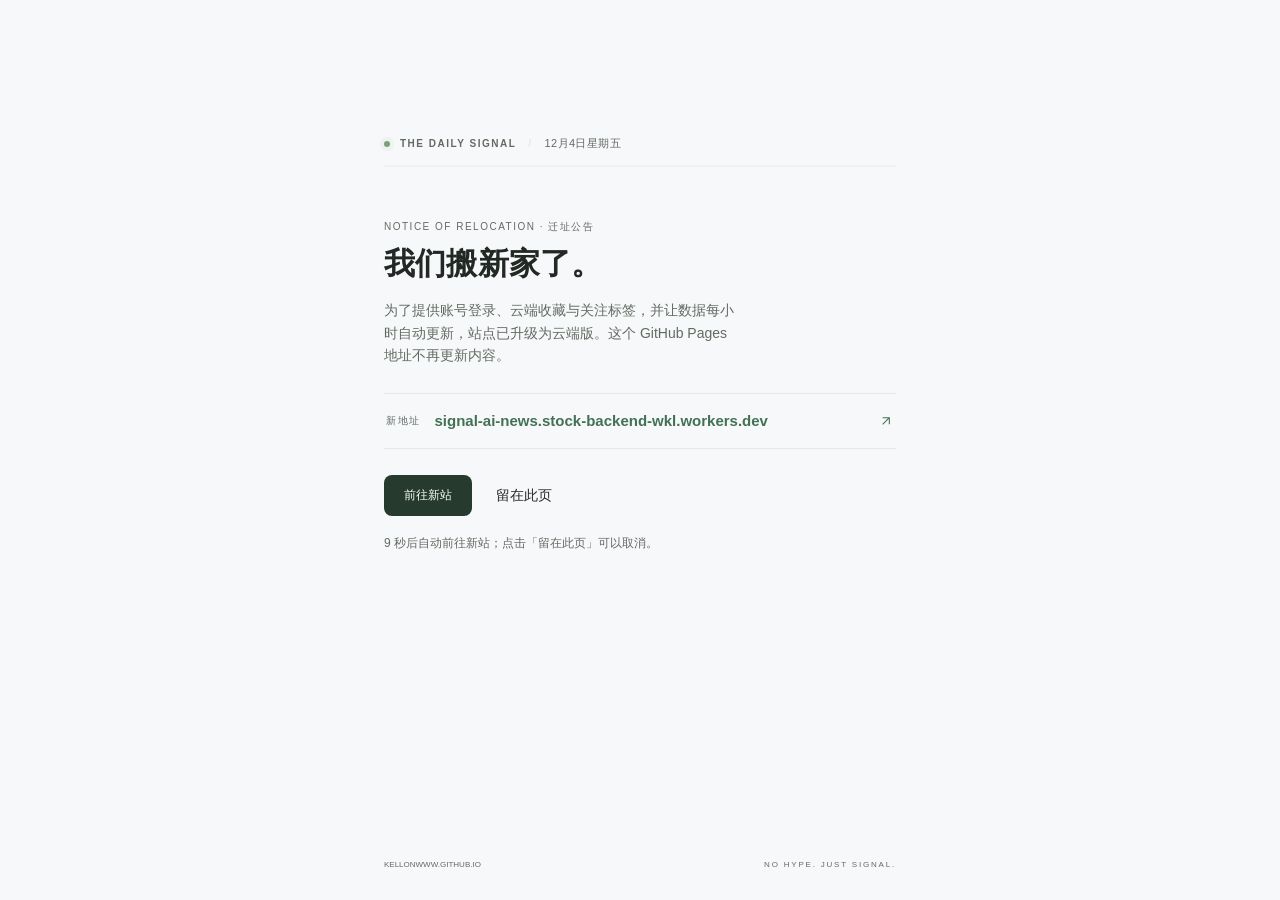
<file: redirect/index.html>
<!doctype html>
<html lang="zh-CN">
  <head>
    <meta charset="utf-8" />
    <meta name="viewport" content="width=device-width, initial-scale=1" />
    <title>signal. AI 日报 — 站点已迁移</title>
    <meta name="description" content="Signal AI 日报已迁移到云端版，即将跳转。" />
    <link rel="canonical" href="https://signal-ai-news.stock-backend-wkl.workers.dev/" />
    <link
      rel="icon"
      href="data:image/svg+xml,%3Csvg xmlns='http://www.w3.org/2000/svg' viewBox='0 0 32 32'%3E%3Cpath d='M6 20h7L21 7h5M6 26h7l8-13h5' fill='none' stroke='%23427154' stroke-width='3' stroke-linecap='round' stroke-linejoin='round'/%3E%3C/svg%3E"
    />
    <style>
      /* 与主站 src/tokens.css 同源，迁址启事页共用一套墨与纸 */
      :root {
        color-scheme: light dark;
        --bg: #f7f8fa;
        --card: #fff;
        --text: #222823;
        --secondary: #626b62;
        --muted: #626b62;
        --border: #e5e8e3;
        --soft: #f0f2ee;
        --accent: #427154;
        --ink-button: #263b2e;
        --button-text: #fafbf6;
        --focus: #66905d;
      }
      @media (prefers-color-scheme: dark) {
        :root {
          --bg: #141917;
          --card: #1c221f;
          --text: #e6eae3;
          --secondary: #a4afa4;
          --muted: #94a396;
          --border: #2b352e;
          --soft: #232c25;
          --accent: #accb94;
          --ink-button: #b8d3a1;
          --button-text: #172316;
          --focus: #accb94;
        }
      }
      * {
        box-sizing: border-box;
      }
      body {
        margin: 0;
        min-height: 100svh;
        background: var(--bg);
        color: var(--text);
        /* avoid-ai-design-ignore: T1 T7 — 沿用主站 src/style.css 的字体栈契约（主站同样不内嵌字体文件，访客实际渲染系统字体） */
        font-family:
          Inter,
          -apple-system,
          BlinkMacSystemFont,
          'Segoe UI',
          'PingFang SC',
          'Microsoft YaHei',
          sans-serif;
        font-size: 14px;
        line-height: 1.6;
        -webkit-font-smoothing: antialiased;
      }
      a {
        color: inherit;
        text-decoration: none;
      }
      a:focus-visible,
      button:focus-visible {
        outline: 3px solid var(--focus);
        outline-offset: 4px;
      }
      a,
      button {
        transition:
          background 0.2s,
          color 0.2s,
          border-color 0.2s,
          transform 0.2s;
      }
      button {
        font: inherit;
        cursor: pointer;
        border: 0;
        background: none;
        color: inherit;
      }
      .sheet {
        max-width: 560px;
        min-height: 100svh;
        margin: 0 auto;
        padding: 15vh 24px 28px;
        display: flex;
        flex-direction: column;
      }
      .edition {
        display: flex;
        align-items: center;
        gap: 10px;
        margin: 0;
        font-size: 10px;
        font-weight: 600;
        letter-spacing: 1.5px;
        color: var(--muted);
      }
      .live-dot {
        width: 6px;
        height: 6px;
        border-radius: 50%;
        background: #79a377;
        box-shadow: 0 0 0 4px #82a97d14;
        flex-shrink: 0;
      }
      .edition .slash {
        color: var(--border);
        margin: 0 2px;
      }
      .edition .date {
        font-size: 11px;
        font-weight: 400;
        letter-spacing: 0.4px;
      }
      /* 签名细节：报头细线随倒计时耗尽 */
      .drain-rule {
        height: 2px;
        margin: 12px 0 0;
        background: var(--soft);
        border-radius: 1px;
        overflow: hidden;
      }
      .drain-rule .remaining {
        display: block;
        height: 100%;
        width: 100%;
        background: var(--accent);
        border-radius: 1px;
      }
      @media (prefers-reduced-motion: reduce) {
        .drain-rule .remaining {
          transition: none;
        }
      }
      .notice {
        margin-top: 52px;
      }
      .eyebrow {
        margin: 0;
        font-size: 10px;
        letter-spacing: 1.5px;
        color: var(--muted);
      }
      h1 {
        margin: 10px 0 0;
        font-size: 31px;
        line-height: 1.25;
        letter-spacing: 0.2px;
      }
      .lede {
        margin: 16px 0 0;
        max-width: 46ch;
        color: var(--secondary);
      }
      .newsite {
        display: flex;
        align-items: center;
        gap: 14px;
        margin-top: 26px;
        padding: 15px 2px;
        border-top: 1px solid var(--border);
        border-bottom: 1px solid var(--border);
      }
      .newsite .label {
        font-size: 10px;
        letter-spacing: 1.5px;
        color: var(--muted);
        flex-shrink: 0;
      }
      .newsite .url {
        flex: 1;
        min-width: 0;
        overflow-wrap: anywhere;
        color: var(--accent);
        font-size: 15px;
        font-weight: 550;
      }
      .newsite:hover .url {
        text-decoration: underline;
        text-underline-offset: 3px;
      }
      .newsite svg {
        width: 16px;
        height: 16px;
        flex-shrink: 0;
        color: var(--accent);
      }
      .actions {
        margin-top: 26px;
        display: flex;
        align-items: center;
        gap: 18px;
        flex-wrap: wrap;
      }
      .primary {
        display: inline-flex;
        align-items: center;
        background: var(--ink-button);
        color: var(--button-text);
        padding: 11px 20px;
        border-radius: 8px;
        font-size: 12px;
        font-weight: 550;
      }
      .primary:hover {
        background: var(--accent);
        color: var(--button-text);
        transform: translateY(-2px);
      }
      .ghost {
        padding: 10px 2px;
        font-size: 12px;
        color: var(--secondary);
        border-bottom: 1px solid transparent;
      }
      .ghost:hover {
        color: var(--accent);
        border-bottom-color: var(--accent);
      }
      #count {
        margin: 18px 0 0;
        font-size: 12px;
        color: var(--muted);
        min-height: 1.6em;
      }
      .fine {
        margin-top: auto;
        padding-top: 40px;
        display: flex;
        justify-content: space-between;
        gap: 12px;
        font-size: 8px;
        color: var(--muted);
      }
      .fine span:last-child {
        letter-spacing: 1.8px;
        overflow-wrap: anywhere;
      }
    </style>
  </head>
  <body>
    <main class="sheet">
      <header>
        <p class="edition">
          <span class="live-dot" aria-hidden="true"></span>
          THE DAILY SIGNAL<span class="slash" aria-hidden="true">/</span><span class="date"></span>
        </p>
        <div class="drain-rule" aria-hidden="true"><span class="remaining"></span></div>
      </header>
      <section class="notice">
        <p class="eyebrow">NOTICE OF RELOCATION · 迁址公告</p>
        <h1>我们搬新家了。</h1>
        <p class="lede">
          为了提供账号登录、云端收藏与关注标签，并让数据每小时自动更新，站点已升级为云端版。这个
          GitHub Pages 地址不再更新内容。
        </p>
        <a class="newsite" href="https://signal-ai-news.stock-backend-wkl.workers.dev/">
          <span class="label">新地址</span>
          <span class="url">signal-ai-news.stock-backend-wkl.workers.dev</span>
          <svg
            viewBox="0 0 24 24"
            fill="none"
            stroke="currentColor"
            stroke-width="1.6"
            aria-hidden="true"
          >
            <path d="M7 17 17 7M7 7h10v10" />
          </svg>
        </a>
        <div class="actions">
          <a class="primary" href="https://signal-ai-news.stock-backend-wkl.workers.dev/"
            >前往新站</a
          >
          <button type="button" id="cancel">留在此页</button>
        </div>
        <p id="count" role="status"></p>
      </section>
      <footer class="fine">
        <span>KELLONWWW.GITHUB.IO</span><span>NO HYPE. JUST SIGNAL.</span>
      </footer>
    </main>
    <script>
      (function () {
        var target = 'https://signal-ai-news.stock-backend-wkl.workers.dev/';
        var seconds = 10;
        var left = seconds;
        var el = document.getElementById('count');
        var bar = document.querySelector('.drain-rule .remaining');
        var reduced = window.matchMedia('(prefers-reduced-motion: reduce)').matches;
        document.querySelector('.date').textContent = new Intl.DateTimeFormat('zh-CN', {
          month: 'long',
          day: 'numeric',
          weekday: 'long',
        }).format(new Date());
        function render() {
          el.textContent = left + ' 秒后自动前往新站；点击「留在此页」可以取消。';
        }
        var timer = setInterval(function () {
          left -= 1;
          if (left <= 0) {
            clearInterval(timer);
            window.location.replace(target);
            return;
          }
          render();
        }, 1000);
        render();
        if (!reduced) {
          bar.style.transition = 'width ' + seconds + 's linear';
          requestAnimationFrame(function () {
            bar.style.width = '0%';
          });
        }
        document.getElementById('cancel').addEventListener('click', function () {
          clearInterval(timer);
          if (!reduced) {
            bar.style.transition = 'none';
            bar.style.width = getComputedStyle(bar).width;
          }
          el.textContent = '已取消自动跳转；需要时点击「前往新站」。';
        });
      })();
    </script>
    <noscript>
      <p>
        浏览器未启用脚本，请<a href="https://signal-ai-news.stock-backend-wkl.workers.dev/"
          >点击前往新站</a
        >。
      </p>
    </noscript>
  </body>
</html>
</file>
